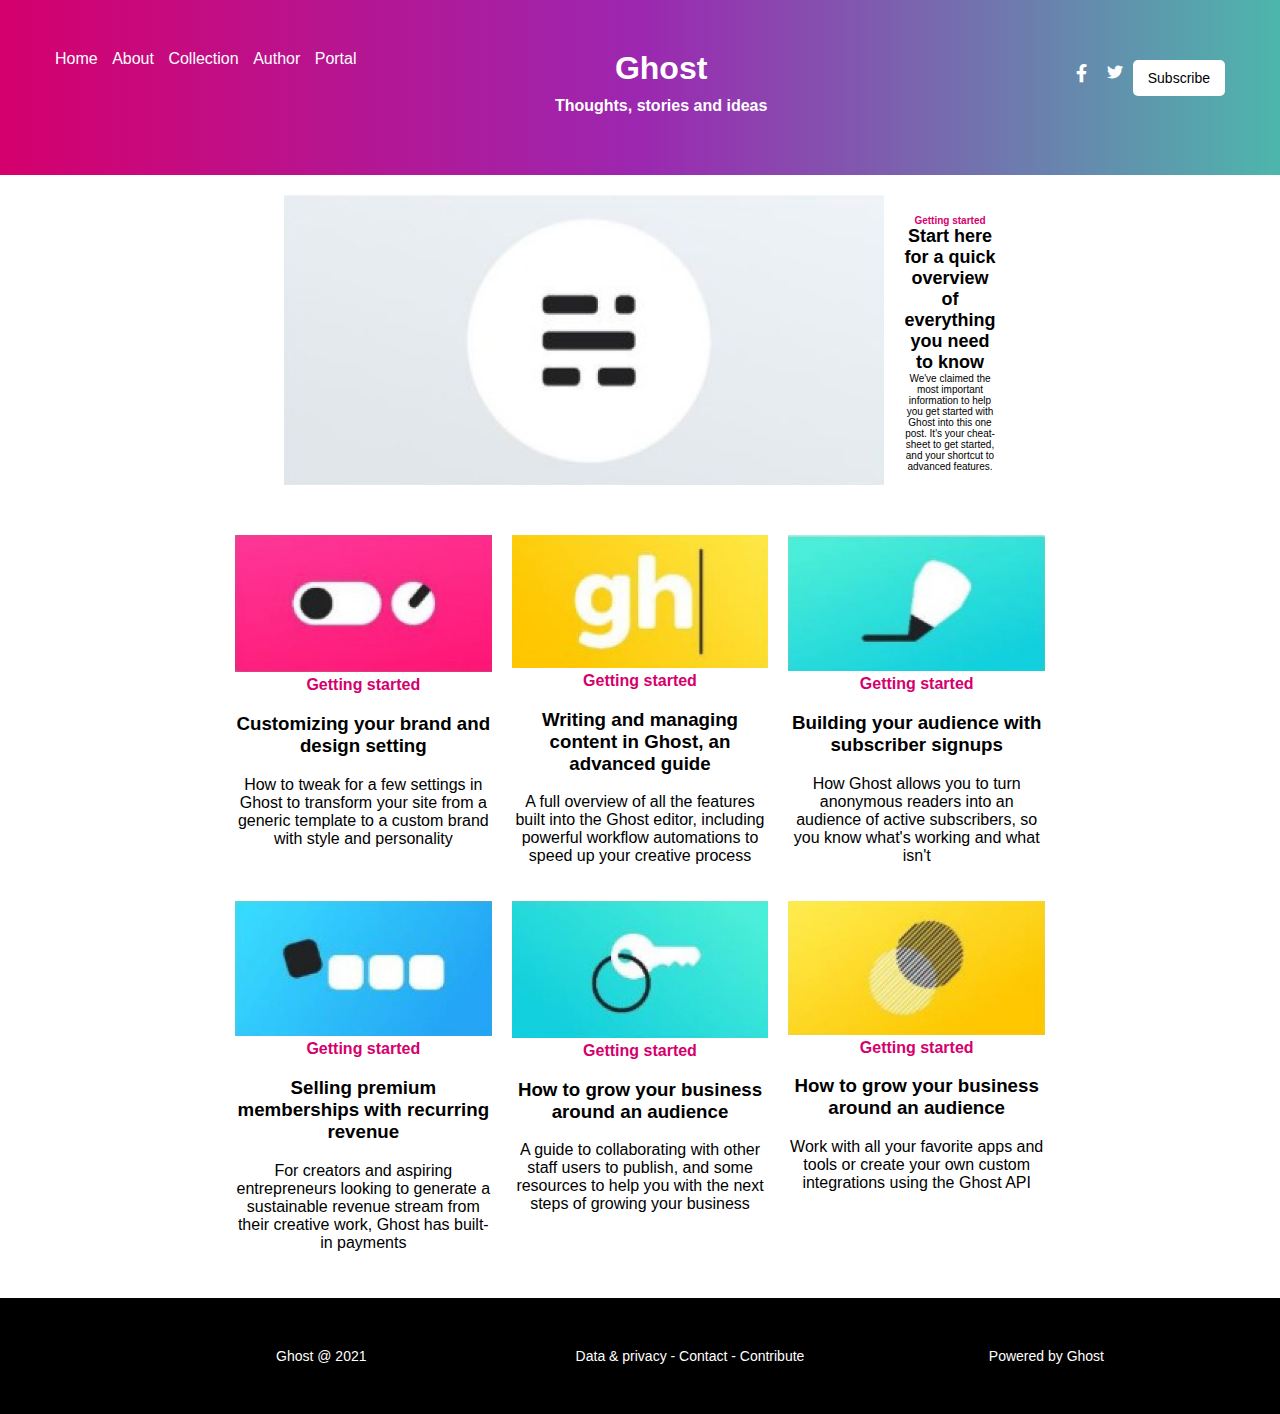
<file: index.html>
<!DOCTYPE html>
<html lang="fr">

<head>
    <meta charset="UTF-8">
    <meta name="viewport" content="width=device-width, initial-scale=1.0">
    <title>Ghost Blog</title>
    <link rel="stylesheet" href="styles.css">
    <link rel="stylesheet" href="https://cdnjs.cloudflare.com/ajax/libs/font-awesome/6.0.0-beta3/css/all.min.css">
</head>

<body>
    <div class="container">

        <!-- En-tête du site avec navigation, titre et reseaux sociaux -->
        <header class="banner">
            <div class="banner-content">

                <!-- Menu de gauche -->
                <nav class="nav-left">
                    <ul>
                        <li>Home</li>
                        <li>About</li>
                        <li>Collection</li>
                        <li>Author</li>
                        <li>Portal</li>
                    </ul>
                </nav>
                <!-- Titre principal du blog -->
                <div class="title">
                    <h1>Ghost</h1>
                    <h2>Thoughts, stories and ideas</h2>
                </div>

                <!-- Reseaux sociaux à droite -->
                <nav class="nav-right">
                    <ul>
                        <li><i class="fa-brands fa-facebook-f social-icon"></i></li>
                        <li><i class="fab fa-twitter"></i></li>
                        <li><a href="contact.html" target="_blank"><button>Subscribe</button></a></li>
                    </ul>
                </nav>
            </div>
        </header>

        <main>
            <section class="introduction">
                <img src="images/overview.jpg" alt="" class="overview-image">
                <div class="text-content">
                    <p>
                        <span class="getting-started">Getting started</span>
                    </p>
                    <p>
                        <b>Start here for a quick overview of everything you need to know</b>
                    </p>
                    <p>
                        We've claimed the most important information to help you get started with Ghost into this one
                        post.
                        It's your cheat-sheet to get started, and your shortcut to advanced features.
                    </p>
                </div>
            </section>

            <!-- Bloc de contenu : image titre et description -->
            <section class="grid-container">
                <div class="grid-item">
                    <img src="images/customize.jpg" alt="Icone 1">
                    <span class="getting-started">Getting started</span>
                    <h3><b>Customizing your brand and design setting</b></h3>
                    <p>How to tweak for a few settings in Ghost to transform your site from a generic template to a
                        custom
                        brand
                        with style and personality</p>
                </div>
                <div class="grid-item">
                    <img src="images/writing.jpg" alt="Icone 2">
                    <span class="getting-started">Getting started</span>
                    <h3><b>Writing and managing content in Ghost, an advanced guide</b></h3>
                    <p>A full overview of all the features built into the Ghost editor, including powerful workflow
                        automations
                        to speed up your creative process</p>
                </div>
                <div class="grid-item">
                    <img src="images/building.jpg" alt="Icone 3">
                    <span class="getting-started">Getting started</span>
                    <h3><b>Building your audience with subscriber signups</b></h3>
                    <p>How Ghost allows you to turn anonymous readers into an audience of active subscribers, so you
                        know
                        what's
                        working and what isn't</p>
                </div>
                <div class="grid-item">
                    <img src="images/selling.jpg" alt="Icone 4">
                    <span class="getting-started">Getting started</span>
                    <h3><b>Selling premium memberships with recurring revenue</b></h3>
                    <p>For creators and aspiring entrepreneurs looking to generate a sustainable revenue stream from
                        their
                        creative work, Ghost has built-in payments</p>
                </div>
                <div class="grid-item">
                    <img src="images/business.jpg" alt="Icone 5">
                    <span class="getting-started">Getting started</span>
                    <h3><b>How to grow your business around an audience</b></h3>
                    <p>A guide to collaborating with other staff users to publish, and some resources to help you with
                        the
                        next
                        steps of growing your business</p>
                </div>
                <div class="grid-item">
                    <img src="images/settings.jpg" alt="Icone 6">
                    <span class="getting-started">Getting started</span>
                    <h3><b>How to grow your business around an audience</b></h3>
                    <p>Work with all your favorite apps and tools or create your own custom integrations using the Ghost
                        API
                    </p>
                </div>
            </section>
        </main>

        <footer class="footer">
            <div class="left">Ghost @ 2021</div>
            <div class="center">Data & privacy - Contact - Contribute</div>
            <div class="right">Powered by Ghost</div>
        </footer>
    </div>
</body>

</html>
</file>
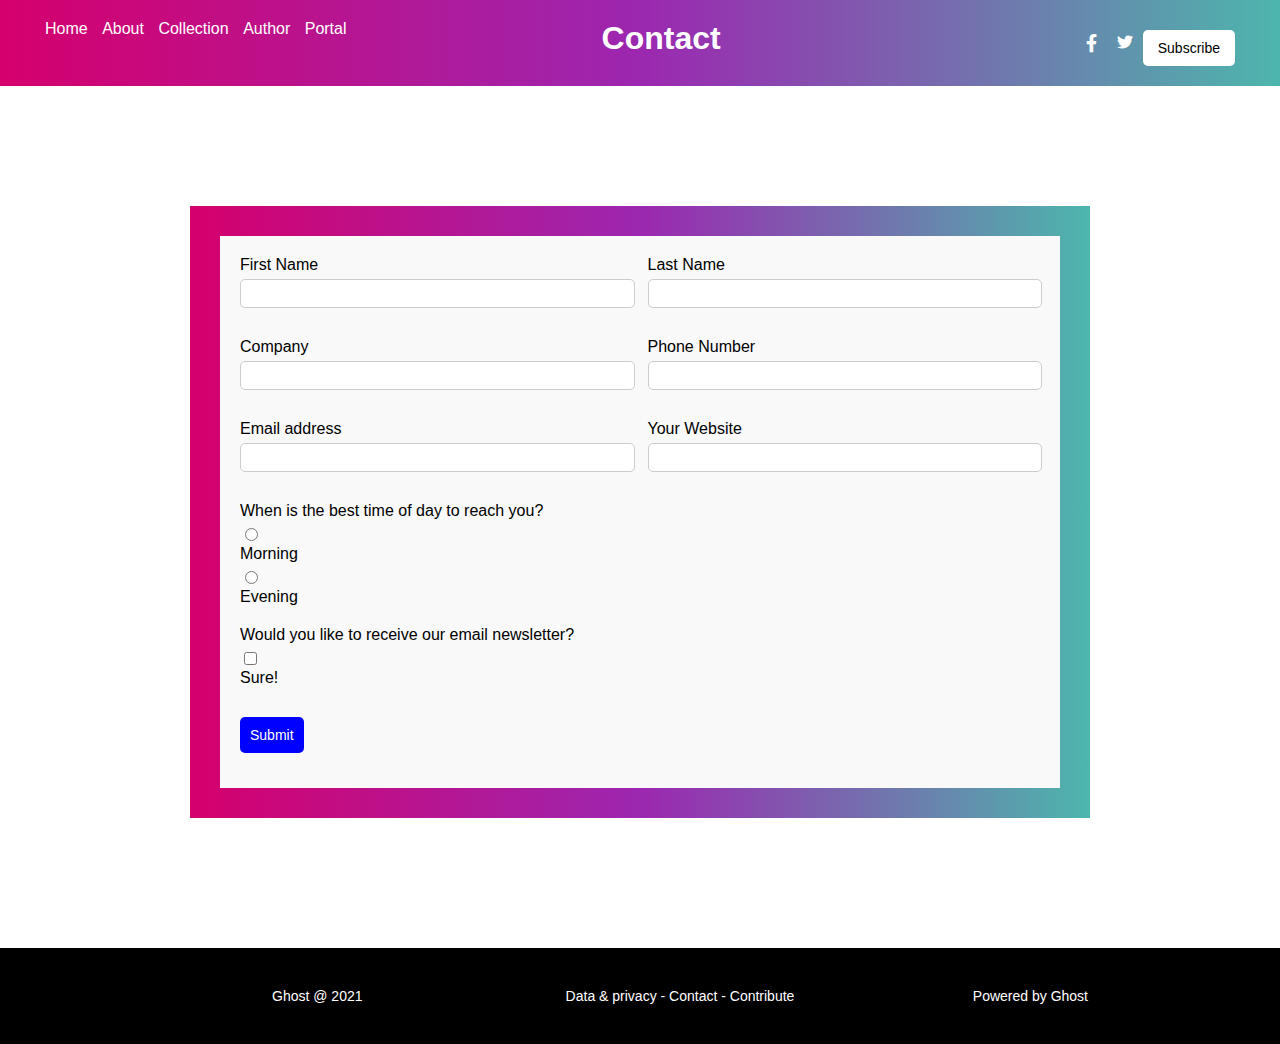
<file: contact.html>
<!DOCTYPE html>
<html lang="fr">

<head>
  <meta charset="UTF-8">
  <meta name="viewport" content="width=device-width, initial-scale=1.0">
  <title>Formulaire de Contact</title>
  <link rel="stylesheet" href="styles.css">
  <link rel="stylesheet" href="https://cdnjs.cloudflare.com/ajax/libs/font-awesome/6.0.0-beta3/css/all.min.css">
  <style>
    body {
      font-family: Arial, sans-serif;
      margin: 0;
      padding: 0;
      background-color: white;
    }

    .banner {
      background-color: #333;
      color: white;
      padding: 20px;
      text-align: center;
    }

    .footer {
      width: 100%;
      background-color: black;
      color: white;
      display: flex;
      justify-content: space-between;
      align-items: center;
      padding: 40px;
      margin-top: 20px;
    }

    .form-wrapper {
      display: flex;
      justify-content: center;
      padding: 20px;
      margin-top: 50px;
      min-height: 80vh;
    }

    .form-container {
      max-width: 800px;
      width: 100%;
      padding: 20px;
      border: 30px solid transparent;
      border-image: linear-gradient(to right, #D5006D, #9C27B0, #4DB6AC) 30 stretch;
      border-radius: 10px;
      background-color: #f9f9f9;
      margin: 50px auto;
      max-height: 700px;
      overflow: hidden;
      margin-bottom: 90px;
    }

    form {
      display: flex;
      flex-direction: column;
    }

    .form-row {
      display: flex;
      justify-content: space-between;
      margin-bottom: 15px;
    }

    .form-group {
      flex: 1;
      margin-right: 15px;
    }

    .form-group:last-child {
      margin-right: 0;
    }

    label {
      margin-bottom: 5px;
      display: block;
    }

    input[type="text"],
    input[type="email"],
    input[type="url"] {
      padding: 6px;
      border: 1px solid #ccc;
      border-radius: 5px;
      width: calc(100% - 12px);
      margin-bottom: 15px;
    }

    input[type="radio"],
    input[type="checkbox"] {
      margin-right: 5px;


    }

    button[type="submit"] {
      background-color: blue;
      color: white;
      padding: 10px;
      border: none;
      border-radius: 5px;
      cursor: pointer;
    }

    button[type="submit"]:hover {
      background-color: white;
      color: blue;
    }
  </style>
</head>

<body>

  <header class="banner">
    <div class="banner-content">
      <nav class="nav-left">
        <ul>
          <li>Home</li>
          <li>About</li>
          <li>Collection</li>
          <li>Author</li>
          <li>Portal</li>
        </ul>
      </nav>
      <div class="title">
        <h1>Contact</h1>
      </div>
      <nav class="nav-right">
        <ul>
          <li><i class="fa-brands fa-facebook-f social-icon"></i></li>
          <li><i class="fab fa-twitter"></i></li>
          <li><a href="contact.html" target="_blank"><button>Subscribe</button></a></li>
        </ul>
      </nav>
    </div>
  </header>

  <div class="form-wrapper">
    <div class="form-container">
      <form>
        <div class="form-row">
          <div class="form-group">
            <label for="first-name">First Name</label>
            <input type="text" id="first-name" name="first-name" required>
          </div>
          <div class="form-group">
            <label for="last-name">Last Name</label>
            <input type="text" id="last-name" name="last-name" required>
          </div>
        </div>
        <div class="form-row">
          <div class="form-group">
            <label for="company">Company</label>
            <input type="text" id="company" name="company">
          </div>
          <div class="form-group">
            <label for="phone">Phone Number</label>
            <input type="text" id="phone" name="phone">
          </div>
        </div>
        <div class="form-row">
          <div class="form-group">
            <label for="email">Email address</label>
            <input type="email" id="email" name="email" required>
          </div>
          <div class="form-group">
            <label for="website">Your Website</label>
            <input type="url" id="website" name="website">
          </div>
        </div>
        <div class="form-row">
          <div class="form-group">
            <label>When is the best time of day to reach you?</label>
            <div>
              <input type="radio" id="morning" name="time" value="morning">
              <label for="morning">Morning</label>
            </div>
            <div>
              <input type="radio" id="evening" name="time" value="evening">
              <label for="evening">Evening</label>
            </div>
          </div>
        </div>
        <div class="form-row">
          <div class="form-group">
            <label>Would you like to receive our email newsletter?</label>
            <div>
              <input type="checkbox" id="newsletter" name="newsletter" value="yes">
              <label for="newsletter">Sure!</label>
            </div>
          </div>
        </div>
        <div class="form-row">
          <button type="submit">Submit</button>
        </div>
      </form>
    </div>
  </div>

  <div class="footer">
    <div class="left">Ghost @ 2021</div>
    <div class="center">Data & privacy - Contact - Contribute</div>
    <div class="right">Powered by Ghost</div>
  </div>

</body>

</html>
</file>
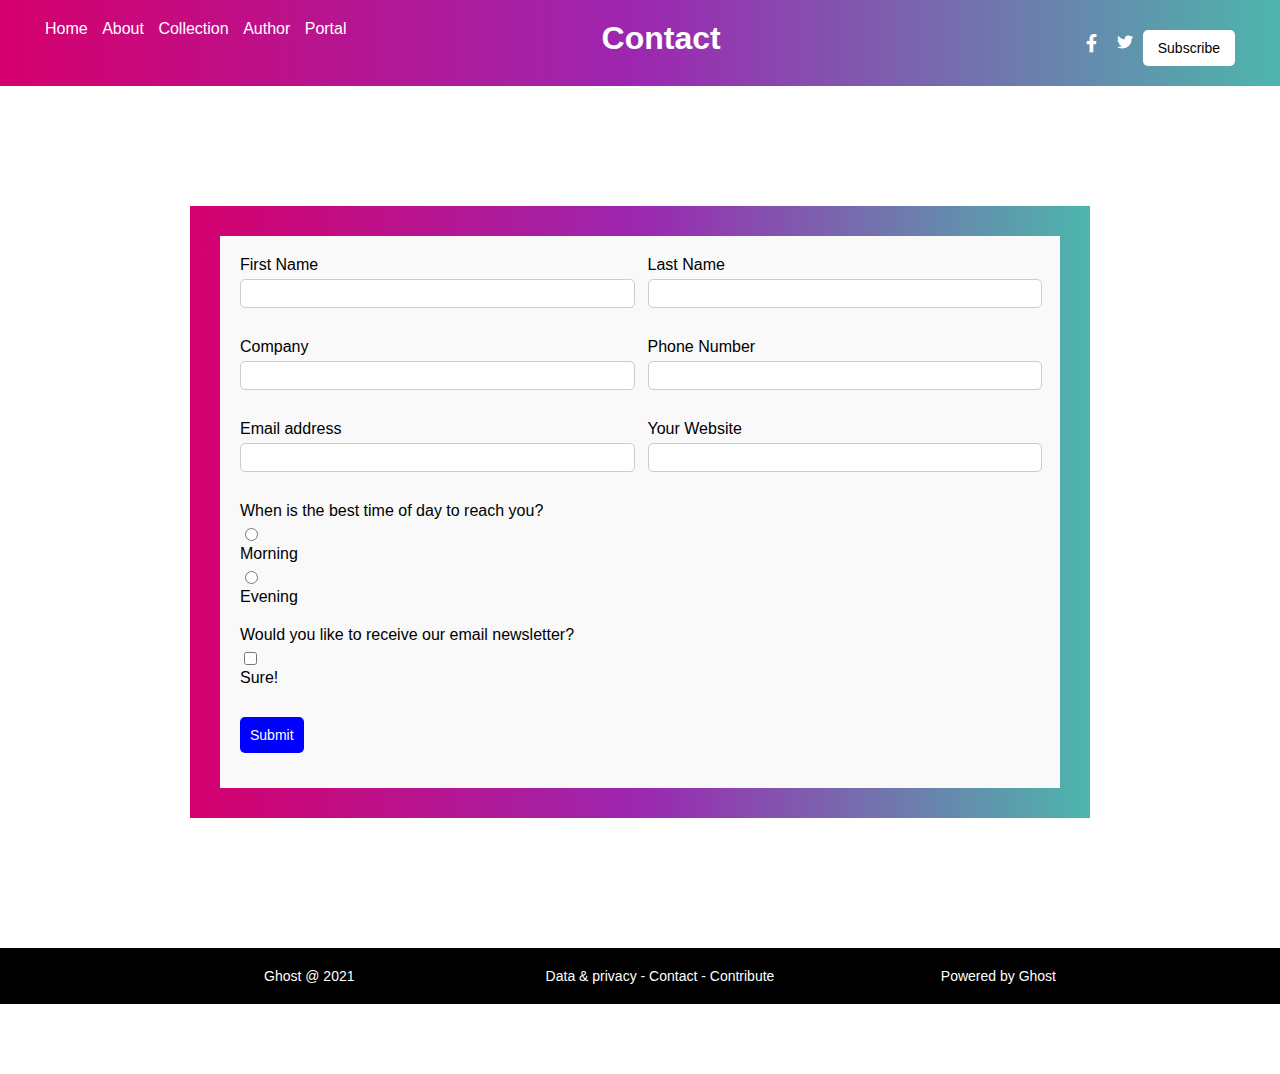
<file: test.html>
<!DOCTYPE html>
<html lang="fr">

<head>
  <meta charset="UTF-8">
  <meta name="viewport" content="width=device-width, initial-scale=1.0">
  <title>Formulaire de Contact</title>
  <link rel="stylesheet" href="styles.css">
  <link rel="stylesheet" href="https://cdnjs.cloudflare.com/ajax/libs/font-awesome/6.0.0-beta3/css/all.min.css">
  <style>
    body {
      font-family: Arial, sans-serif;
      margin: 0;
      padding: 0;
      padding-bottom: 70px; /* Espace en bas de la page */
      background-color: white;
    }

    .banner {
      background-color: #333;
      color: white;
      padding: 20px;
      text-align: center;
    }

    .footer {
      width: 100%;
      background-color: black;
      color: white;
      display: flex;
      justify-content: space-between;
      align-items: center;
      padding: 20px;
      margin-top: 20px; /* Espace au-dessus de la bannière du bas */
    }

    .form-wrapper {
      display: flex;
      justify-content: center;
      padding: 20px;
      margin-top: 50px;
      min-height: 80vh;
    }

    .form-container {
      max-width: 800px;
      width: 100%;
      padding: 20px;
      border: 30px solid transparent;
      border-image: linear-gradient(to right, #D5006D, #9C27B0, #4DB6AC) 30 stretch;
      border-radius: 10px;
      background-color: #f9f9f9;
      margin: 50px auto;
      max-height: 700px;
      overflow: hidden;
      margin-bottom: 90px; /* Espace en bas du formulaire */
    }

    form {
      display: flex;
      flex-direction: column;
    }

    .form-row {
      display: flex;
      justify-content: space-between;
      margin-bottom: 15px;
    }

    .form-group {
      flex: 1;
      margin-right: 15px;
    }

    .form-group:last-child {
      margin-right: 0;
    }

    label {
      margin-bottom: 5px;
      display: block;
    }

    input[type="text"],
    input[type="email"],
    input[type="url"] {
      padding: 6px;
      border: 1px solid #ccc;
      border-radius: 5px;
      width: calc(100% - 12px);
      margin-bottom: 15px;
    }

    input[type="radio"],
    input[type="checkbox"] {
      margin-right: 5px;
    }

    button[type="submit"] {
      background-color: blue;
      color: white;
      padding: 10px;
      border: none;
      border-radius: 5px;
      cursor: pointer;
    }

    button[type="submit"]:hover {
      background-color: white;
      color: blue;
    }
  </style>
</head>

<body>

  <header class="banner">
    <div class="banner-content">
      <nav class="nav-left">
        <ul>
          <li>Home</li>
          <li>About</li>
          <li>Collection</li>
          <li>Author</li>
          <li>Portal</li>
        </ul>
      </nav>
      <div class="title">
        <h1>Contact</h1>
      </div>
      <nav class="nav-right">
        <ul>
          <li><i class="fa-brands fa-facebook-f social-icon"></i></li>
          <li><i class="fab fa-twitter"></i></li>
          <li><a href="contact.html" target="_blank"><button>Subscribe</button></a></li>
        </ul>
      </nav>
    </div>
  </header>

  <div class="form-wrapper">
    <div class="form-container">
      <form>
        <div class="form-row">
          <div class="form-group">
            <label for="first-name">First Name</label>
            <input type="text" id="first-name" name="first-name" required>
          </div>
          <div class="form-group">
            <label for="last-name">Last Name</label>
            <input type="text" id="last-name" name="last-name" required>
          </div>
        </div>
        <div class="form-row">
          <div class="form-group">
            <label for="company">Company</label>
            <input type="text" id="company" name="company">
          </div>
          <div class="form-group">
            <label for="phone">Phone Number</label>
            <input type="text" id="phone" name="phone">
          </div>
        </div>
        <div class="form-row">
          <div class="form-group">
            <label for="email">Email address</label>
            <input type="email" id="email" name="email" required>
          </div>
          <div class="form-group">
            <label for="website">Your Website</label>
            <input type="url" id="website" name="website">
          </div>
        </div>
        <div class="form-row">
          <div class="form-group">
            <label>When is the best time of day to reach you?</label>
            <div>
              <input type="radio" id="morning" name="time" value="morning">
              <label for="morning">Morning</label>
            </div>
            <div>
              <input type="radio" id="evening" name="time" value="evening">
              <label for="evening">Evening</label>
            </div>
          </div>
        </div>
        <div class="form-row">
          <div class="form-group">
            <label>Would you like to receive our email newsletter?</label>
            <div>
              <input type="checkbox" id="newsletter" name="newsletter" value="yes">
              <label for="newsletter">Sure!</label>
            </div>
          </div>
        </div>
        <div class="form-row">
          <button type="submit">Submit</button>
        </div>
      </form>
    </div>
  </div>

  <div class="footer">
    <div class="left">Ghost @ 2021</div>
    <div class="center">Data & privacy - Contact - Contribute</div>
    <div class="right">Powered by Ghost</div>
  </div>

</body>

</html>
</file>
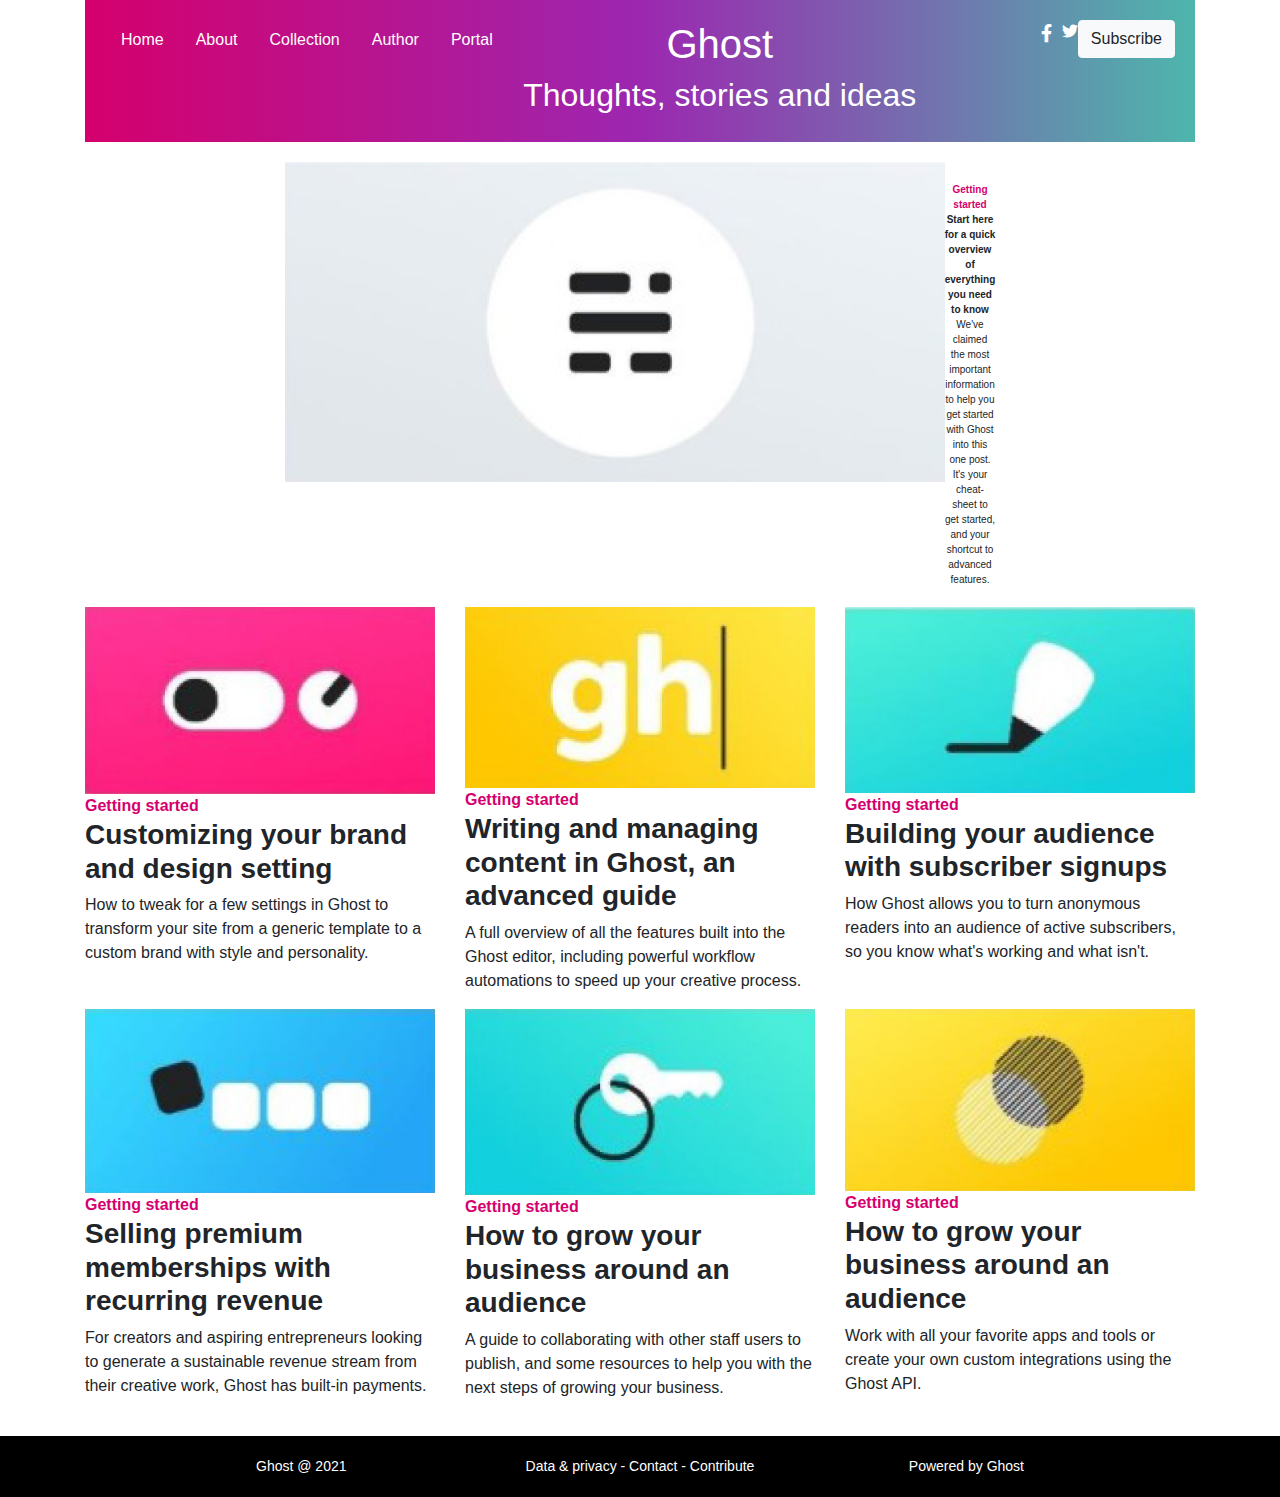
<file: ghost bootsrap/boot.html>
<!DOCTYPE html>
<html lang="fr">

<head>
    <meta charset="UTF-8">
    <meta name="viewport" content="width=device-width, initial-scale=1.0">
    <title>Ghost Blog</title>
    <link rel="stylesheet" href="boot.css">
    <link rel="stylesheet" href="https://cdnjs.cloudflare.com/ajax/libs/font-awesome/6.0.0-beta3/css/all.min.css">
    <link rel="stylesheet" href="https://stackpath.bootstrapcdn.com/bootstrap/4.5.2/css/bootstrap.min.css">
</head>

<body>
    <div class="container">

        <!-- En-tête du site avec Bootstrap : logo et navigation -->
        <header class="banner">
            <div class="d-flex justify-content-between align-items-start">

                <!-- Menu de navigation à gauche -->
                <nav>
                    <ul class="nav">
                        <li class="nav-item"><a class="nav-link text-white" href="#">Home</a></li>
                        <li class="nav-item"><a class="nav-link text-white" href="#">About</a></li>
                        <li class="nav-item"><a class="nav-link text-white" href="#">Collection</a></li>
                        <li class="nav-item"><a class="nav-link text-white" href="#">Author</a></li>
                        <li class="nav-item"><a class="nav-link text-white" href="#">Portal</a></li>
                    </ul>
                </nav>

                <!-- Titre du blog centré -->
                <div class="text-center">
                    <h1>Ghost</h1>
                    <h2>Thoughts, stories and ideas</h2>
                </div>

                <!-- Reseaux sociaux + bouton à droite -->
                <nav>
                    <ul class="nav">
                        <li class="nav-item"><i class="fa-brands fa-facebook-f social-icon"></i></li>
                        <li class="nav-item"><i class="fab fa-twitter"></i></li>
                        <li class="nav-item"><a href="contact.html" target="_blank" class="btn btn-light">Subscribe</a>
                        </li>
                    </ul>
                </nav>
            </div>
        </header>

        <main>
            <!-- Exemple d’une ligne Bootstrap avec 3 colonnes -->
            <section class="introduction d-flex align-items-start justify-content-center">
                <img src="images/overview.jpg" alt="Aperçu" class="img-fluid">
                <div class="text-content text-center">
                    <p><span class="getting-started">Getting started</span></p>
                    <p><strong>Start here for a quick overview of everything you need to know</strong></p>
                    <p>We've claimed the most important information to help you get started with Ghost into this one
                        post. It's your cheat-sheet to get started, and your shortcut to advanced features.</p>
                </div>
            </section>
        </main>

        <section class="row">
            <div class="col-md-4">
                <img src="images/customize.jpg" alt="Icone 1" class="img-fluid">
                <span class="getting-started">Getting started</span>
                <h3><strong>Customizing your brand and design setting</strong></h3>
                <p>How to tweak for a few settings in Ghost to transform your site from a generic template to a custom
                    brand with style and personality.</p>
            </div>
            <div class="col-md-4">
                <img src="images/writing.jpg" alt="Icone 2" class="img-fluid">
                <span class="getting-started">Getting started</span>
                <h3><strong>Writing and managing content in Ghost, an advanced guide</strong></h3>
                <p>A full overview of all the features built into the Ghost editor, including powerful workflow
                    automations to speed up your creative process.</p>
            </div>
            <div class="col-md-4">
                <img src="images/building.jpg" alt="Icone 3" class="img-fluid">
                <span class="getting-started">Getting started</span>
                <h3><strong>Building your audience with subscriber signups</strong></h3>
                <p>How Ghost allows you to turn anonymous readers into an audience of active subscribers, so you know
                    what's working and what isn't.</p>
            </div>
            <div class="col-md-4">
                <img src="images/selling.jpg" alt="Icone 4" class="img-fluid">
                <span class="getting-started">Getting started</span>
                <h3><strong>Selling premium memberships with recurring revenue</strong></h3>
                <p>For creators and aspiring entrepreneurs looking to generate a sustainable revenue stream from their
                    creative work, Ghost has built-in payments.</p>
            </div>
            <div class="col-md-4">
                <img src="images/business.jpg" alt="Icone 5" class="img-fluid">
                <span class="getting-started">Getting started</span>
                <h3><strong>How to grow your business around an audience</strong></h3>
                <p>A guide to collaborating with other staff users to publish, and some resources to help you with the
                    next steps of growing your business.</p>
            </div>
            <div class="col-md-4">
                <img src="images/settings.jpg" alt="Icone 6" class="img-fluid">
                <span class="getting-started">Getting started</span>
                <h3><strong>How to grow your business around an audience</strong></h3>
                <p>Work with all your favorite apps and tools or create your own custom integrations using the Ghost
                    API.</p>
            </div>
        </section>


    </div>

    <footer class="footer d-flex justify-content-between align-items-center">
        <div class="left">Ghost @ 2021</div>
        <div class="center">Data & privacy - Contact - Contribute</div>
        <div class="right">Powered by Ghost</div>
    </footer>

</html>
</file>
<file: styles.css>
/* pour les mobiles */
@media (max-width: 576px) {
    body {
        background-color: lightblue;
    }
}

/* pour les tablettes */
@media (min-width: 576px) and (max-width: 991px) {
    body {
        background-color: lightgreen;
    }
}

/* pour les bureaux */
@media (min-width: 992px) {
    body {
        background-color: white;
    }
}

body {
    margin: 0;
    font-family: Arial, sans-serif;
}

/* Style du bandeau du haut avec un dégradé */
.banner {
    background: linear-gradient(to right, #D5006D, #9C27B0, #4DB6AC);
    color: white;
    padding: 50px;
}

.banner-content {
    max-width: 1200px;
    margin: 0 auto;
    display: flex;
    justify-content: space-between;
    align-items: flex-start;
}

.nav-left ul,
.nav-right ul {
    list-style-type: none;
    padding: 0;
    margin: 0;
}

.nav-left li,
.nav-right li {
    display: inline;
    margin: 0 5px;
}

.social-icon {
    font-size: 18px;
    color: white;
    margin: 0 10px;
    vertical-align: middle;
}

.title {
    text-align: center;
    flex-grow: 1;
}

h1 {
    font-size: 2em;
    margin: 0;
    text-align: center;
    text-indent: -100px;
}

h2 {
    font-size: 1em;
    margin: 10px 0;
    text-indent: -100px;
}

.nav-right ul {
    display: flex;
    align-items: center;
}

button {
    margin-top: 10px;
    padding: 10px 15px;
    background-color: white;
    color: black;
    border: none;
    border-radius: 5px;
    cursor: pointer;
    font-size: 14px;
    display: inline-block;
    transition: background-color 0.3s, color 0.3s;
}

button:hover {
    color: black;
    background-color: white;
}

button:focus {
    outline: none;
    box-shadow: 0 0 0 2px rgba(0, 0, 0, 0.5);
}

.introduction {
    display: flex;
    align-items: flex-start;
    justify-content: center;
    padding: 20px;
    max-width: 700px;
    margin: 0 auto;
}

.overview-image {
    max-width: 600px;
    height: auto;
    margin-right: 20px;
}

.text-content {
    display: flex;
    flex-direction: column;
    text-align: center;
    margin-top: 20px;
    font-size: 10px;
}

.text-content p {
    margin: 0;
}

.grid-container {
    display: flex;
    justify-content: space-between;
    flex-wrap: wrap;
    max-width: 830px;
    margin: 20px auto;
}

.grid-item {
    flex: 1 1 calc(33.33% - 20px);
    margin: 10px;
    text-align: center;
    max-width: calc(33.33% - 20px);
}

.grid-item img {
    max-width: 100%;
    height: auto;
}

.getting-started {
    color: #D5006D;
    font-size: 1em;
    font-weight: bold;
    margin-bottom: 5px;
}

.text-content b {
    font-size: 1.8em;
}

.footer {
    position: relative;
    bottom: 0;
    width: 100%;
    background-color: black;
    color: white;
    display: flex;
    justify-content: space-between;
    align-items: center;
    padding: 50px;
}

.footer .left {
    position: absolute;
    left: 20%;
    font-size: 14px;
}

.footer .center {
    text-align: center;
    flex-grow: 1;
    font-size: 14px;
}

.footer .right {
    position: absolute;
    right: 20%;
    font-size: 14px;
}
</file>
<file: ghost bootsrap/boot.css>
/* pour les mobiles */
@media (max-width: 576px) {
    body {
        background-color: lightblue;
    }
}

/* pour les tablettes */
@media (min-width: 576px) and (max-width: 991px) {
    body {
        background-color: lightgreen;
    }
}

/* pour les bureaux */
@media (min-width: 992px) {
    body {
        background-color: white;
    }
}

body {
    margin: 0;
    font-family: Arial, sans-serif;
}

.banner {
    background: linear-gradient(to right, #D5006D, #9C27B0, #4DB6AC);
    color: white;
    padding: 20px;

}

.banner-content {
    max-width: 1200px;
    margin: 0 auto;
    display: flex;
    justify-content: space-between;
    align-items: flex-start;
}

.nav-left ul,
.nav-right ul {
    list-style-type: none;
    padding: 0;
    margin: 0;
}

.nav-left li,
.nav-right li {
    display: inline;
    margin: 0 5px;
}

.social-icon {
    font-size: 18px;
    color: white;
    margin: 0 10px;
    vertical-align: middle;
}

.title {
    text-align: center;
    flex-grow: 1;
}

h1 {
    font-size: 2em;
    margin: 0;
    text-align: center;
    text-indent: -100px;
}

h2 {
    font-size: 1em;
    margin: 10px 0;
    text-indent: -100px
}

.nav-right ul {
    display: flex;
    align-items: center;
}

button {
    margin-top: 10px;
    padding: 10px 15px;
    background-color: white;
    color: black;
    border: none;
    border-radius: 5px;
    cursor: pointer;
    font-size: 14px;
    display: inline-block;
}

button:hover {
    color: black;
    background-color: white;

}

.introduction {
    display: flex;
    align-items: flex-start;
    justify-content: center;
    padding: 20px;
    max-width: 700px;
    margin: 0 auto;
}

.overview-image {
    max-width: 600px;
    height: auto;
    margin-right: 20px;
}

.text-content {
    display: flex;
    flex-direction: column;
    text-align: center;
    margin-top: 20px;
    font-size: 10px;

}

.text-content p {
    margin: 0;
}


.grid-container {
    display: flex;
    justify-content: space-between;
    flex-wrap: wrap;
    max-width: 830px;
    margin: 20px auto;
}

.grid-item {
    flex: 1 1 calc(33.33% - 20px);
    margin: 10px;
    text-align: center;
    max-width: calc(33.33% - 20px);
}

.grid-item img {
    max-width: 100%;
    height: auto;

}

.getting-started {
    color: #D5006D;
    font-size: 1em;
    font-weight: bold;
    margin-bottom: 5px;

}

.text-content b {
    font-size: 1.8em;

}

/* Pied de page du site */
.footer {
     /* À l’origine j’avais mis position: fixed, ce qui bloquait l’affichage */
    position: relative;
    clear: both;
    width: 100%;
    background-color: black;
    color: white;
    display: flex;
    justify-content: space-between;
    align-items: center;
    padding: 20px;
    margin-top: 20px;
}

.footer .left {
    position: absolute;
    left: 20%;
    font-size: 14px;
}

.footer .center {
    text-align: center;
    flex-grow: 1;
    font-size: 14px;
}

.footer .right {
    position: absolute;
    right: 20%;
    font-size: 14px;
}
</file>
